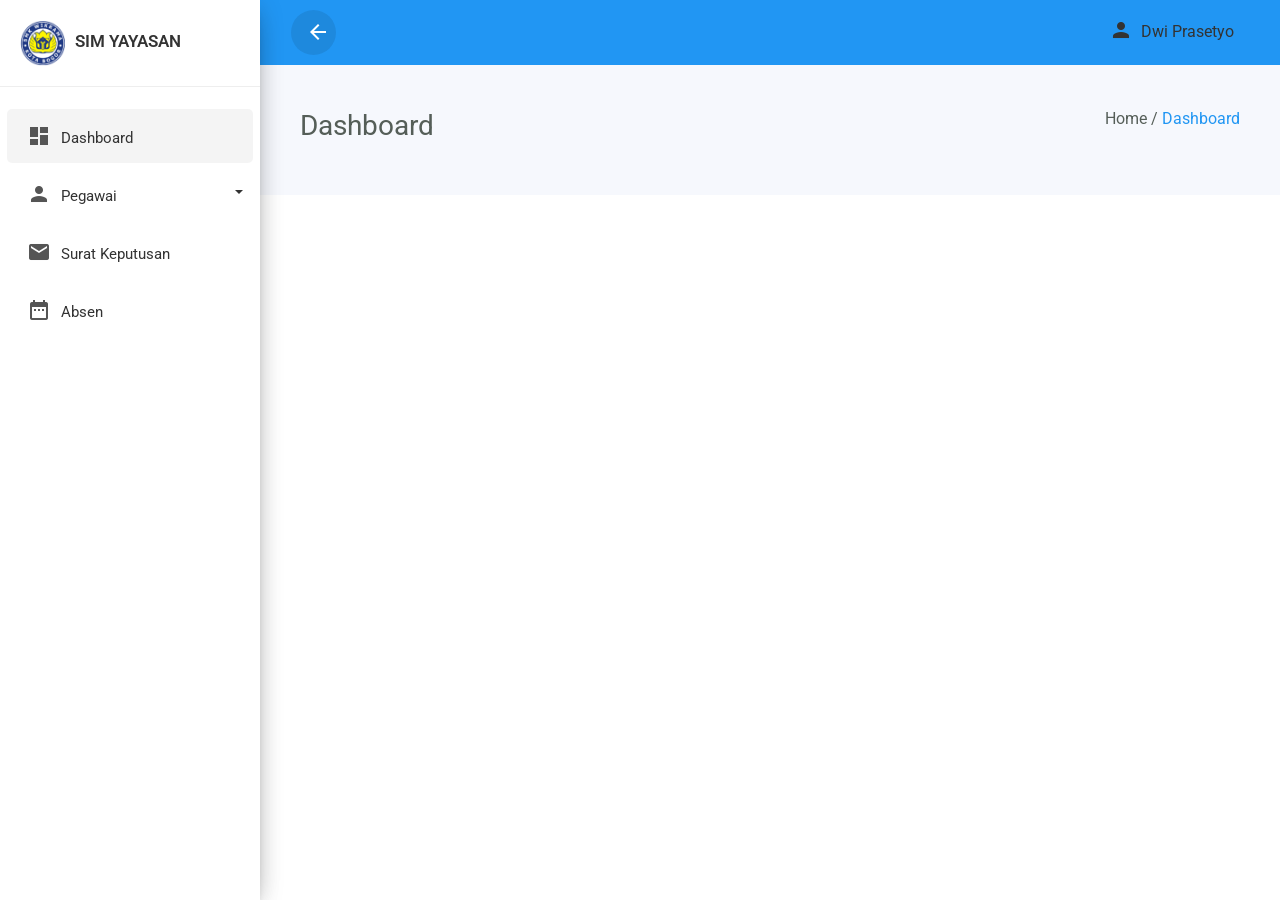
<file: public/template/admin/index.html>
<!doctype html>
<html lang="en">
  <head>
    <!-- Required meta tags -->
    <meta charset="utf-8">
    <meta name="viewport" content="width=device-width, initial-scale=1, shrink-to-fit=no">
	  <meta name="viewport" content="width=device-width, initial-scale=1, minimum-scale=1, maximum-scale=1">
        <title>SIM YAYASAN
		</title>
	    <!-- Bootstrap CSS -->
        <link rel="stylesheet" href="css/bootstrap.min.css">
	    <!----css3---->
        <link rel="stylesheet" href="css/custom.css">
		<!-- SLIDER REVOLUTION 4.x CSS SETTINGS -->
	
	<link rel="preconnect" href="https://fonts.googleapis.com">
<link rel="preconnect" href="https://fonts.gstatic.com" crossorigin>
<link href="https://fonts.googleapis.com/css2?family=Roboto:wght@300;400;500;700;900&display=swap" rel="stylesheet">

	
	
	
	<!--google material icon-->
        <link href="https://fonts.googleapis.com/css2?family=Material+Icons"
      rel="stylesheet">
  </head>
  <body>
  



<div class="wrapper">


<div class="body-overlay"></div>


        <!-- Sidebar  -->
        <nav id="sidebar">
            <div class="sidebar-header">
                <h3><img src="img/logoWk.png" class="img-fluid"/><span>SIM YAYASAN</span></h3>
            </div>
            <ul class="list-unstyled components">
			<li  class="active">
                    <a href="index.html" class="dashboard"><i class="material-icons">dashboard</i><span>Dashboard</span></a>
                </li>
		
		      <div class="small-screen navbar-display">
                <li class="dropdown d-lg-none d-md-block d-xl-none d-sm-block">
                    <a href="#homeSubmenu0" data-toggle="collapse" aria-expanded="false" class="dropdown-toggle">
					<i class="material-icons">notifications</i><span> 4 notification</span></a>
                    <ul class="collapse list-unstyled menu" id="homeSubmenu0">
                                    <li>
                                    <a href="#">You have 5 new messages</a>
                                    </li>
                                    <li>
                                        <a href="#">You're now friend with Mike</a>
                                    </li>
                                    <li>
                                        <a href="#">Wish Mary on her birthday!</a>
                                    </li>
                                    <li>
                                        <a href="#">5 warnings in Server Console</a>
                                    </li>
                    </ul>
                </li>

				</div>
			
			
                <li class="dropdown">
                    <a href="#homeSubmenu1" data-toggle="collapse" aria-expanded="false" class="dropdown-toggle">
					<i class="material-icons">person</i><span>Pegawai</span></a>
                    <ul class="collapse list-unstyled menu" id="homeSubmenu1">
                        <li>
                            <a href="dataPegawai.html">Data Pegawai</a>
                        </li>
                    </ul>
                </li>

                <li class="">
                    <a href="sk.html"><i class="material-icons">email</i><span>Surat Keputusan</span></a>
                </li>

                <li class="">
                    <a href="absen.html"><i class="material-icons">date_range</i><span>Absen</span></a>
                </li>

            </ul>

           
        </nav>
		
		

        <!-- Page Content  -->
        <div id="content">
		
		<div class="top-navbar">
            <nav class="navbar navbar-expand-lg">
                <div class="container-fluid">

                    <button type="button" id="sidebarCollapse" class="d-xl-block d-lg-block d-md-mone d-none">
                        <span class="material-icons">arrow_back_ios</span>
                    </button>
					
                    <button class="d-inline-block d-lg-none ml-auto more-button" type="button" data-toggle="collapse"
					data-target="#navbarSupportedContent" aria-controls="navbarSupportedContent" aria-expanded="false" aria-label="Toggle navigation">
                        <span class="material-icons">more_vert</span>
                    </button>

                    <div class="collapse navbar-collapse d-lg-block d-xl-block d-sm-none d-md-none d-none" id="navbarSupportedContent">
                        <ul class="nav navbar-nav ml-auto">   
                            <li class="dropdown nav-item">
                                <a href="#" class="nav-link d-flex" data-toggle="dropdown">
                                    <span class="material-icons">person</span><span class="ml-2">Dwi Prasetyo</span>
                               </a>
                                <ul class="dropdown-menu">
                                    <li>
                                        <a href="#">Profile</a>
                                    </li>
                                    <li>
                                        <a href="#">logout</a>
                                    </li>
                                </ul>
                            </li>
                        </ul>
                    </div>
                </div>
            </nav>
	    </div>
			
			
			<div class="main-content">
			
                <div class="d-flex justify-content-between">
                    <div class="title">
                        <h3>Dashboard</h3>
                    </div>
                    <div class="location">
                        Home / <span style="color: #2196F3;">Dashboard</span>
                    </div>
                </div>

                <!-- Main Content -->

		    </div>
					
				

        </div>
    </div>






	
  
     <!-- Optional JavaScript -->
    <!-- jQuery first, then Popper.js, then Bootstrap JS -->
   <script src="js/jquery-3.3.1.slim.min.js"></script>
   <script src="js/popper.min.js"></script>
   <script src="js/bootstrap.min.js"></script>
   <script src="js/jquery-3.3.1.min.js"></script>
  
  
  <script type="text/javascript">
  $(document).ready(function () {
            $('#sidebarCollapse').on('click', function () {
                $('#sidebar').toggleClass('active');
				$('#content').toggleClass('active');
            });
			
			 $('.more-button,.body-overlay').on('click', function () {
                $('#sidebar,.body-overlay').toggleClass('show-nav');
            });
			
        });


     
           
       
</script>
  
  



  </body>
  
  </html>
</file>
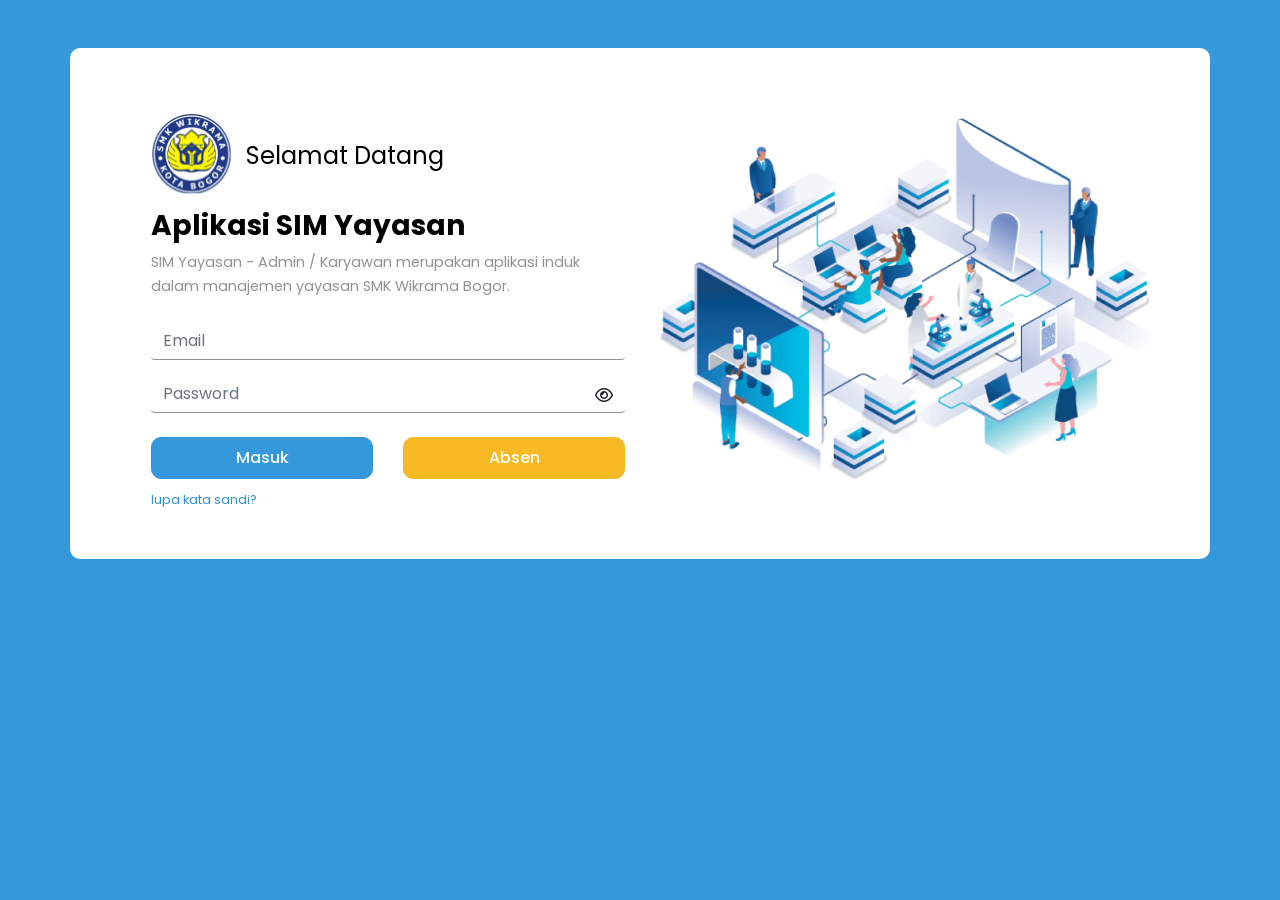
<file: public/template/login/index.html>
<!doctype html>
<html lang="en">
    <head>
        <!-- Required meta tags -->
        <meta charset="utf-8">
        <meta name="viewport" content="width=device-width, initial-scale=1, shrink-to-fit=no">

        <!-- Bootstrap CSS -->
        <link rel="stylesheet" href="https://cdn.jsdelivr.net/npm/bootstrap@4.6.1/dist/css/bootstrap.min.css" integrity="sha384-zCbKRCUGaJDkqS1kPbPd7TveP5iyJE0EjAuZQTgFLD2ylzuqKfdKlfG/eSrtxUkn" crossorigin="anonymous">
        <link rel="stylesheet" href="https://cdnjs.cloudflare.com/ajax/libs/font-awesome/6.1.1/css/all.min.css" integrity="sha512-KfkfwYDsLkIlwQp6LFnl8zNdLGxu9YAA1QvwINks4PhcElQSvqcyVLLD9aMhXd13uQjoXtEKNosOWaZqXgel0g==" crossorigin="anonymous" referrerpolicy="no-referrer" />
        <link rel="stylesheet" href="style.css">

        <title>Login</title>
    </head>
    <body class="bg-blue1">
        <div class="container mt-5 mb-5 bg-white card-content p-5">
            <div class="d-flex flex row">
                <div class="col-lg-6 mt-3 pl-md-5">
                    <div class="d-flex">
                        <img src="logo.svg" class="img-logo" /> 
                        <span class="welcome-text mt-3">selamat datang</span> 
                    </div>
                    <h3 class="title">Aplikasi SIM Yayasan</h3>
                    <span class="desc-app">SIM Yayasan - Admin / Karyawan merupakan aplikasi induk dalam manajemen yayasan SMK Wikrama Bogor.</span>
                    <div class="input-field d-flex flex-column mt-4"> 
                        <input type="email" class="form-control email" placeholder="Email">
                        <div class="d-flex">
                            <input type="password" class="form-control" placeholder="Password" id="password"> 
                            <i class="far fa-eye toggle-pw" id="togglePassword"></i>
                        </div> 
                        
                        <div class="row">
                            <div class="col-md-6">
                                <button class="mt-4 btn btn-login d-flex justify-content-center align-items-center">Masuk</button>
                            </div>
                            <div class="col-md-6">
                                <button class="mt-lg-4 mt-2 btn btn-absen d-flex justify-content-center align-items-center">Absen</button>
                            </div>
                        </div>
                        <div class="mt-2 text1"> 
                            <span class="mt-3 forget">lupa kata sandi?</span> 
                        </div>
                    </div>
                </div>
                <div class="col-lg-6 d-lg-flex d-none mt-3">
                    <div class="image-box">
                        <img src="login.png" class="img-right">
                    </div>
                </div>
            </div>
        </div>

    <!-- Optional JavaScript; choose one of the two! -->

    <!-- Option 1: jQuery and Bootstrap Bundle (includes Popper) -->
    <script src="https://cdn.jsdelivr.net/npm/jquery@3.5.1/dist/jquery.slim.min.js" integrity="sha384-DfXdz2htPH0lsSSs5nCTpuj/zy4C+OGpamoFVy38MVBnE+IbbVYUew+OrCXaRkfj" crossorigin="anonymous"></script>
    <script src="https://cdn.jsdelivr.net/npm/bootstrap@4.6.1/dist/js/bootstrap.bundle.min.js" integrity="sha384-fQybjgWLrvvRgtW6bFlB7jaZrFsaBXjsOMm/tB9LTS58ONXgqbR9W8oWht/amnpF" crossorigin="anonymous"></script>
    <script src="script.js"></script>

    <!-- Option 2: Separate Popper and Bootstrap JS -->
    <!--
    <script src="https://cdn.jsdelivr.net/npm/jquery@3.5.1/dist/jquery.slim.min.js" integrity="sha384-DfXdz2htPH0lsSSs5nCTpuj/zy4C+OGpamoFVy38MVBnE+IbbVYUew+OrCXaRkfj" crossorigin="anonymous"></script>
    <script src="https://cdn.jsdelivr.net/npm/popper.js@1.16.1/dist/umd/popper.min.js" integrity="sha384-9/reFTGAW83EW2RDu2S0VKaIzap3H66lZH81PoYlFhbGU+6BZp6G7niu735Sk7lN" crossorigin="anonymous"></script>
    <script src="https://cdn.jsdelivr.net/npm/bootstrap@4.6.1/dist/js/bootstrap.min.js" integrity="sha384-VHvPCCyXqtD5DqJeNxl2dtTyhF78xXNXdkwX1CZeRusQfRKp+tA7hAShOK/B/fQ2" crossorigin="anonymous"></script>
    -->
    </body>
</html>
</file>
<file: public/template/admin/css/custom.css>
@import url('https://fonts.googleapis.com/css?family=Nova+Slim&display=swap');

body, html {
	line-height: 1.8;
    font-family: 'Roboto', sans-serif;
     color: #555e58;
	 text-transform:capitalize;
	text-rendering: optimizeLegibility !important;
	-webkit-font-smoothing: antialiased !important;
	 font-weight: 400;
	 margin:0px;
     padding:0px;
}


h1, h2, h3, h4, h5, h6, .h1, .h2, .h3, .h4 {
    font-weight: 400;
    line-height: 1.5em;
}


p {
	font-size: 15px;
	margin: 12px 0 0;
	line-height: 24px;
}



a{
	color: #333 !important;
	font-weight: 400;
}

button:focus{
	box-shadow:none;
	outline:none;
	border:none;
}

button{
	cursor:pointer;
}

ul, ol {
	padding: 0;
	margin:0px;
		list-style: none;
}



a,
a:hover,
a:focus {
    color: #333;
    text-decoration: none;
    transition: all 0.3s;
}



/*=======================================================
  material-icons  copy & paste form site google material-icons
  ==================================================*/

@font-face {
  font-family: 'Material Icons';
  font-style: normal;
  font-weight: 400;
  src: url(https://example.com/MaterialIcons-Regular.eot); /* For IE6-8 */
  src: local('Material Icons'),
    local('MaterialIcons-Regular'),
    url(https://example.com/MaterialIcons-Regular.woff2) format('woff2'),
    url(https://example.com/MaterialIcons-Regular.woff) format('woff'),
    url(https://example.com/MaterialIcons-Regular.ttf) format('truetype');
}


.material-icons {
  font-family: 'Material Icons';
  font-weight: normal;
  font-style: normal;
  font-size: 24px;  /* Preferred icon size */
  display: inline-block;
  line-height: 1;
  text-transform: none;
  letter-spacing: normal;
  word-wrap: normal;
  white-space: nowrap;
  direction: ltr;

  /* Support for all WebKit browsers. */
  -webkit-font-smoothing: antialiased;
  /* Support for Safari and Chrome. */
  text-rendering: optimizeLegibility;

  /* Support for Firefox. */
  -moz-osx-font-smoothing: grayscale;

  /* Support for IE. */
  font-feature-settings: 'liga';
}

/*=======================================================
  material-icons  copy & paste form site google material-icons
  ==================================================*/



.wrapper {
	position: relative;
    width:100%;
	overflow:auto;
}





/* ---------------------------------------------------
    SIDEBAR STYLE start
----------------------------------------------------- */



#sidebar {
    position:fixed;
	height:100vh!important;
    top: 0;
    bottom: 0;
    left: 0;
    z-index:11;
    width: 260px;
	overflow:auto;
	transition:all 0.3s ;
    background: #FFFFFF;
    box-shadow: 0 10px 30px -12px rgb(0 0 0 / 42%), 0 4px 25px 0px rgb(0 0 0 / 12%), 0 8px 10px -5px rgb(0 0 0 / 20%);
}


#sidebar::-webkit-scrollbar{
	width:5px;
	border-radius:10px;
	background-color:#eee;
	display:none;
}
#sidebar::-webkit-scrollbar-thumbs{
	width:5px;
	border-radius:10px;
	background-color:#333;
	display:none;
}


#sidebar:hover::-webkit-scrollbar{
	display:block;
}
#sidebar:hover::-webkit-scrollbar-thumbs{
	display:block;
}

#sidebar .sidebar-header {
    padding:20px;
	background-color:#ffffff;
	border-bottom:1px solid #eee;
}

.sidebar-header h3{
	color:#333;
	font-size:17px;
	margin:0px;
	text-transform:uppercase;
	transition:all 0.5s ease;
	font-weight:600;
}

.sidebar-header h3 img{
	width:45px;
	margin-right:10px;
}

#sidebar ul li{
	padding:2px 7px;
}

#sidebar ul li.active>a{
    color: #333;
    background-color: rgba(200, 200, 200, 0.2);
}

#sidebar ul li a:hover{
    color: #333;
    background-color: rgba(200, 200, 200, 0.2);
}

.dropdown-toggle::after {
    position: absolute;
    right: 10px;
    top: 23px;
}

#sidebar ul li.drodown{
	position:sticky;
}


#sidebar ul.components {    
    padding: 20px 0;
}

#sidebar ul li a {
    padding: 10px;
	line-height: 30px;
	border-radius:5px;
    font-size: 15px;
	position:relative;'
    font-weight: 400;
    display: block;
}

#sidebar ul li a span{
	text-transform:capitalize;
	display:inline-block;
}

#sidebar ul li a i {
    position: relative;
    margin-right: 10px;
    top: 5px;
	color: #555555;
    margin-left: 10px;
}





/* ---------------------------------------------------
   sidebar end
----------------------------------------------------- */




/*=======================================================
   main-content navbar-design start
   ===============================================*/



#content {
	position: relative;
    transition: all 0.3s;
	background-color: #EEEEEE;
}

.top-navbar{
	width:100%;
	z-index:9;
	position:relative;
}


.main-content{
	padding:40px;
	position: relative;
    width: 100%;
    background-color: #f6f8fd !important;
}



.navbar{
    background-color: #2196F3;
    color: #FFFFFF;
}

.navbar-brand {
    color: #FFFFFF;
}

.navbar button{
	background-color:transparent;
	border:none;
}
.navbar button span{
	color:#fff;
}

#sidebarCollapse{
	border-radius:50%;
	width:45px;
	height:45px;
	text-align:center;
	line-height:45px;
	margin-right:20px;
	border:none;
    color: #FFFFFF;
    background-color: rgba(0, 0, 0, 0.09);
}

#sidebarCollapse span {
    margin: 9px;
    padding: 0px;
}



.navbar-nav > li.active{
   color: #FFFFFF;
   border-radius:4px;
    background-color: rgba(0, 0, 0, 0.08);  
 }

.navbar-nav > li > a {
    color: #FFFFFF;
}


.navbar .notification {
	 position: absolute;
    top: 5px;
    right: 10px;
	display: block;
    font-size: 9px;
    border: 0px;
    font-size: 10px;
    background: #d9534f;
    min-width: 15px;
	 text-align: center;
    padding: 1px 5px;
    height: 15px;
    border-radius: 2px;
    line-height: 14px;
}


 .navbar-nav > li.show .dropdown-menu {
    transform: translate3d(0, 0, 0);
	opacity:1;
	visibility:visible;
}


.dropdown-menu li > a {
    font-size: 13px;
    padding: 10px 20px;
    margin: 0 5px;
    border-radius: 2px;
	font-weight: 400;
    transition: all 150ms linear;
}

.navbar-nav > .active > a:focus {
    color: #FFFFFF;
    background-color: rgba(0, 0, 0, 0.08);
}


.navbar-nav li a {
    position: relative;
    display: block;
    padding: 10px 15px!important;
}

/*=======================================================
   main-content navbar-design end
   ===============================================*/



/*=======================================================
   main-content navbar-design start
   ===============================================*/


/*=======================================================
   main-content inner design like card start
   ===============================================*/


.card {
    margin: 10px 0;
}

.card {
    border-radius: 0px!important;
}

.card {
    display: inline-block;
    position: relative;
	border:none!important;
    width: 100%;
    margin:15px 0;
    box-shadow: 0 1px 2px rgb(0 0 0 / 8%);
    border-radius: 6px;
    color: rgba(0,0,0, 0.87);
    background: #fff;
}

.card-stats .card-header {
    float: left;
    text-align: center;
}

.card .card-header {
    padding: 15px 20px 0;
    z-index: 3;
	background-color:#fff!important;
	border-bottom:none;
}

.card .card-footer .stats .material-icons {
    position: relative;
    top: 4px;
    font-size: 16px;
}

.card-stats .card-header span {
    font-size: 36px;
    line-height: 56px;
    width: 56px;
    height: 56px;
}

.icon.icon-warning {
    color: #ff9800;
}

.icon.icon-rose {
    color: #e91e63;
}
.icon.icon-success {
    color: #4caf50;
}
.icon.icon-info {
    color: #00bcd4;
}
.card .card-footer {
    margin: 0 7px 0px;
    padding-top: 10px;
	background-color:#fff;
    border-top: 1px solid #eeeeee;
}

.text-info {
    color: #03A9F4!important;
}

.card-stats .card-content {
    text-align: right;
    padding-top: 10px;
}

.card .card-content {
    padding: 15px 20px;
    position: relative;
}

.card .card-content .category {
    margin-bottom: 0;
}
.card .category:not([class*="text-"]) {
    color: #555555;
    font-size: 14px;
    font-weight: 400;
}

.card .card-title:not(.card-calendar .card-title) {
    margin-top: 0;
    margin-bottom: 5px;
}

.card-stats .card-title {
    margin: 0;
}

.card .card-footer .stats {
    line-height: 22px;
    color: #555555;
    font-size: 15px;
}

.card .card-footer div {
    display: inline-block;
}

.card .card-header-text h4{
    margin-top: 0;
    margin-bottom: 3px;
	font-size:19px;
    font-weight: 400;
	color: #222222;
    text-decoration: none;
	
}

.table > thead > tr > th {
    border-bottom-width: 1px;
    font-size: 16px;
    font-weight: 400;
}


.card .card-content {
    padding: 15px 20px;
    position: relative;
}

.streamline .sl-primary {
    border-left-color: #188ae2;
}

.streamline .sl-item {
    position: relative;
    padding-bottom: 12px;
    border-left: 1px solid #ccc;
}



.streamline .sl-item:before {
    content: '';
    position: absolute;
    left: -6px;
    top: 0;
    background-color: #ccc;
    width: 12px;
    height: 12px;
    border-radius: 100%;
}
.streamline .sl-primary:before, .streamline .sl-primary:last-child:after {
    background-color: #188ae2;
}


.streamline .sl-danger:before, .streamline .sl-danger:last-child:after {
    background-color: #ff5b5b;
}

.streamline .sl-success {
    border-left-color: #10c469;
}

.streamline .sl-success:before, .streamline .sl-success:last-child:after {
    background-color: #10c469;
}

.streamline .sl-warning {
    border-left-color: #f9c851;
}

.streamline .sl-warning:before, .streamline .sl-warning:last-child:after {
    background-color: #f9c851;
}



.streamline .sl-danger {
    border-left-color: #ff5b5b;
}
.streamline .sl-item .sl-content {
    margin-left: 24px;
}

.streamline .sl-item .text-muted {
    color: inherit;
    opacity: .6;
	font-size:12px;
}

.streamline .sl-item p {
	font-size:14px;
	color:#333;
}


/*=======================================================
   main-content inner design like card end
   ===============================================*/



/*=============================================
  footer design start
  =========================================*/
 
.footer {
    border-top: 1px solid #e7e7e7;
}

footer {
    padding: 10px 0;
	position:relative;
	width:100%;
}

footer ul li {
    display: inline-block;
}

footer ul li a {
    color: inherit;
    padding: 15px;
    font-weight: 500;
    font-size: 12px;
    text-transform: uppercase;
    border-radius: 3px;
    text-decoration: none;
    position: relative;
    display: block;
}


footer .copyright {
    padding: 15px;
	font-size:14px;
    margin: 0;
}


/*=============================================
  footer design end
  =========================================*/
  


#sidebar.show-nav,.body-overlay.show-nav{
	transform:translatex(0%);
	opacity:1;
	display:block;
	visibility:visible;
	z-index:15;
}





/* ---------------------------------------------------
    MEDIAQUERIES
----------------------------------------------------- */

@media only screen and (min-width:992px){
	#sidebar.active {
    width:80px;
	height:100%!important;
	position:absolute!important;
	overflow:visible!important;
	top:0!important;
	z-index:666;
	float:left!important;
    bottom: 0!important;
}


#sidebar.active .sidebar-header h3 span {
   display:none;
   transition:all 0.5s ease;
}

#sidebar.active ul li a span{
    display:none;
	transition:all 0.5s ease;
}

#sidebar.active .dropdown-toggle::after {
    display:none;
	transition:all 0.5s ease;
}

#content {
    width: calc(100% - 260px);
    position: relative;
    float: right;
    transition: all 0.3s;
    background-color: #EEEEEE;
}  

#content.active {
    width: calc(100% - 80px);
} 

#sidebar.active .menu {
    position: absolute;
    left: 81px;
    background-color: white;
    width: 180px;
    height: auto;
    margin: 5px 0;
    top: 0;
    border: 1px solid #dcd9d9;
    z-index: 4;
}                                                                                                                                                                                                              
}


@media only screen and (min-width:992px){
.dropdown-menu {
    border: 0;
    box-shadow: 0 2px 5px 0 rgb(0 0 0 / 26%);
	transform: translate3d(0, -20px, 0);
    visibility: hidden;
	transition: all 150ms linear;
    display: block;
	min-width:15rem;
	right: 0;
    left: auto;
    opacity: 0;
}
	
}


/*===============small-screen overlay sidebar design media queries==============*/

@media only screen and (max-width:992px){
#sidebar {
    position:fixed;
    top: 0;
    bottom:0;
    z-index: 10;
    width: 260px;
	transform:translatex(-100%);
	transition: all 150ms linear;
	box-shadow:none!important;
}	

.body-overlay{
	position:fixed;
	top:0;
	left:0;
	width:100%;
	height:100%;
	display:none;
	visibility:hidden;
	opacity:0;
	z-index:3;
	transition: all 150ms linear;
	background-color:rgba(0,0,0,0.5);
}
}
/*===============small-screen overlay sidebar design media queries==============*/




/* ---------------------------------------------------
    MEDIAQUERIES
----------------------------------------------------- */

.main-content .cardd{
    padding: 1rem;
    width: 375px;
    color: white;
    border-radius: 15px;
}

.main-content .cardd .desc{
    font-size: 22px;
    font-weight: 400;
}

.main-content .cardd .count{
    font-size: 48px;
    font-weight: 400;
}

@media only screen and (max-width:1400px){
    .main-content .cardd{
        width: 280px;
    }
}

@media only screen and (max-width:1200px){
    .main-content .cardd{
        width: 220px;
    }

    .main-content .cardd .desc{
        font-size: 16px;
        font-weight: 400;
    }
    
    .main-content .cardd .count{
        font-size: 38px;
        font-weight: 400;
    }
}

@media only screen and (max-width:991px){
    .main-content .cardd{
        width: 230px;
    }
}

@media only screen and (max-width:768px){
    .main-content .cardd{
        margin-top: 0.8rem;
        padding: 1rem;
        width: 100%;
        color: white;
        border-radius: 15px;
    }
    
    .main-content .cardd .desc{
        font-size: 22px;
        font-weight: 400;
    }
    
    .main-content .cardd .count{
        font-size: 48px;
        font-weight: 400;
    }
}

@media only screen and (max-width:350px){
    .main-content .cardd .desc{
        font-size: 18px;
        font-weight: 400;
    }
}

/*Component Table*/
.wrapperTable {
    padding: 2rem 0;
  }
  
  .wrapperTable .pagination {
    margin-top: 20rem;
  }
  
  .wrapperTable .pagination .paginate_button.active .page-link {
    background: #2196F3 !important;
    color: #fff !important;
    border-radius: 6px;
  }
  
  .wrapperTable .pagination .paginate_button .page-link {
    border: none;
    background: transparent !important;
    color: #535353;
    padding: .2rem .8rem;
    font-weight: 300;
  }
  
  .wrapperTable .tables {
    border-spacing: 0 10px !important;
    width: 100%;
    max-width: 100%;
  }
  
  .wrapperTable .tables thead tr {
    box-shadow: 0px 36px 80px rgba(0, 0, 0, 0.02), 0px 4.50776px 10.0172px rgba(0, 0, 0, 0.04);
  }
  
  .wrapperTable .tables thead tr th {
    font-weight: 500;
    vertical-align: middle;
    padding: .8rem;
    background-color: #fff;
  }
  
  .wrapperTable .tables thead tr th:first-child {
    -moz-border-radius: 10px 0px 0px 10px !important;
    -webkit-border-radius: 10px 0px 0px 10px !important;
  }
  
  .wrapperTable .tables thead tr th:last-child {
    -webkit-border-radius: 0px 10px 10px 0px !important;
    -moz-border-radius: 0px 10px 10px 0px !important;
  }
  
  .wrapperTable .tables tbody tr:last-child {
    box-shadow: 0px 36px 80px rgba(0, 0, 0, 0.02), 0px 4.50776px 10.0172px rgba(0, 0, 0, 0.04);
  }
  
  .wrapperTable .tables tbody tr td {
    color: #535353;
    font-weight: 400;
    vertical-align: middle;
    height: 100%;
    padding: .8rem;
    background-color: #fff;
    font-size: 16px;
  }
  
  .wrapperTable .tables tbody tr td:first-child {
    -moz-border-radius: 10px 0px 0px 10px !important;
    -webkit-border-radius: 10px 0px 0px 10px !important;
  }
  
  .wrapperTable .tables tbody tr td:last-child {
    -webkit-border-radius: 0px 10px 10px 0px !important;
    -moz-border-radius: 0px 10px 10px 0px !important;
  }
  
  .wrapperTable .tables tbody tr td .code .numberCode {
    color: #2DB878;
    text-decoration: none;
    transition: .3s;
  }
  
  .wrapperTable .tables tbody tr td .code .numberCode:hover {
    color: #2196F3;
    transition: .3s;
  }
  
  .wrapperTable .tables tbody tr td .detailName {
    display: flex;
    flex-direction: column;
  }
  
  .wrapperTable .tables tbody tr td .detailName .name {
    font-weight: 600;
  }
  
  .wrapperTable .tables tbody tr td .buttonAction {
    display: flex;
  }
  
  .wrapperTable .tables tbody tr td .buttonAction .buttons {
    background: transparent;
    display: flex;
    align-items: center;
    justify-content: center;
    padding: .5rem;
    border: none;
    border-radius: 6px;
    transition: .2s;
  }
  
  .wrapperTable .tables tbody tr td .buttonAction .success {
    margin-right: .5rem;
    background: #2196F3;
  }
  
  .wrapperTable .tables tbody tr td .buttonAction .success:hover {
    background: #2196F3;
    transition: .2s ease-in-out;
  }
  
  .wrapperTable .tables tbody tr td .buttonAction .danger {
    background: #DC3545;
  }
  
  .wrapperTable .tables tbody tr td .buttonAction .danger:hover {
    background: #b52b39;
    transition: .2s ease-in-out;
  }
  
  .wrapperTable .tables tbody tr td .address {
    display: block;
    overflow: hidden;
    white-space: nowrap;
    text-overflow: ellipsis;
    max-width: 250px;
  }
  
  .wrapperTable .tables tbody tr td .status {
    border-radius: 5px;
    padding: .5rem .8rem;
    width: fit-content;
    color: #fff;
    font-weight: 500;
    text-align: center;
    font-size: 12px;
  }
  
  .wrapperTable .tables tbody tr td .status.status-warning {
    background-color: #FFC107;
  }
  
  .wrapperTable .tables tbody tr td .status.status-primary {
    background-color: #2DB878;
  }
  
  .wrapperTable .tables tbody tr td .status.status-danger {
    background-color: #DC3545;
  }
  
  @media screen and (max-width: 768px) {
    .dataTables_length {
      margin-bottom: .5rem;
      font-size: 12px;
    }
    .dataTables_wrapper .dataTables_filter {
      font-size: 12px;
    }
    .form-select, .form-control {
      font-size: 12px;
    }
    .wrapperTable .tables thead tr th {
      font-size: 14px;
    }
    .wrapperTable .tables tbody tr td {
      font-size: 14px;
    }
  }


  /* Status */
  .wrapperTable .tables tbody tr td .status {
    border-radius: 5px;
    padding: .5rem .8rem;
    width: fit-content;
    color: #fff;
    font-weight: 500;
    text-align: center;
    font-size: 12px;
  }
  
  .wrapperTable .tables tbody tr td .status.status-warning {
    background-color: #F7B924;
  }
  
  .wrapperTable .tables tbody tr td .status.status-primary {
    background-color: #3AC47D;
  }
  
  .wrapperTable .tables tbody tr td .status.status-danger {
    background-color: #FF6363;
  }

  /* Icon */
  ion-icon {
    font-size: 24px;
  }

  /* Content */
  .content{
    background-color: white;
    color: black;
    padding: 2rem;
    border-radius: 15px;
    box-shadow: 0px 2.2138051986694336px 2.2138051986694336px 0px rgba(0, 0, 0, 0.0197);

box-shadow: 0px 5.32008171081543px 5.32008171081543px 0px rgba(0, 0, 0, 0.0283);

box-shadow: 0px 10.017241477966309px 10.017241477966309px 0px rgba(0, 0, 0, 0.035);

box-shadow: 0px 17.869047164916992px 17.869047164916992px 0px rgba(0, 0, 0, 0.0417);

box-shadow: 0px 33.422088623046875px 33.422088623046875px 0px rgba(0, 0, 0, 0.0503);

box-shadow: 0px 80px 80px 0px rgba(0, 0, 0, 0.07);

  }
</file>
<file: public/template/login/style.css>
@import url('https://fonts.googleapis.com/css2?family=Poppins:wght@200;300;400;500&display=swap');

* {
    margin: 0;
    padding: 0;
    box-sizing: border-box;
    font-family: 'Poppins', sans-serif;
}

.bg-blue1 {
    background-color: #3498DB;
}

.card-content {
    border-radius: 10px;
    border: none;
}

.img-logo {
    max-width: 80px;
}

.welcome-text {
    font-weight: 400;
    font-size: 1.5rem;
    line-height: 56px;
    margin-left: 15px;
    text-transform: capitalize;
    color: #000;
}

h3.title {
    font-weight: 700;
    color: #000;
    margin-top: 15px;
}

span.desc-app {
    font-weight: 400;
    color: #929292;
    font-size: 0.9rem;
}

.form-control {
    font-size: 1rem;
    color: #00000080;
    font-weight: 400;
    border-left: none;
    border-right: none;
    border-top: none;
    border-bottom: 1px solid #929292;
    box-shadow: none;
}

.form-control.email {
    margin-bottom: 15px;
}

.toggle-pw {
    margin-left: -30px; 
    margin-top: 12px; 
    cursor: pointer;
}

.btn {
    height: 42px;
    width: 100%;
    font-weight: 500;
    color: #fff;
    border-radius: 10px;
}

.btn-login {
    background: #3498DB;
    border: 1px solid #3292D2;
}

.btn-absen {
    background: #F7B924;
    border: 1px solid #F7B924;
}

.text1 .forget {
    color: #3291D1;
    font-weight: 400;
    font-size: 0.8rem;
}

.img-right {
    max-width: 500px;
}

@media (max-width: 1200px) {
    .img-right {
        max-width: 400px;
        margin-top: 10%;
    }
}
</file>
